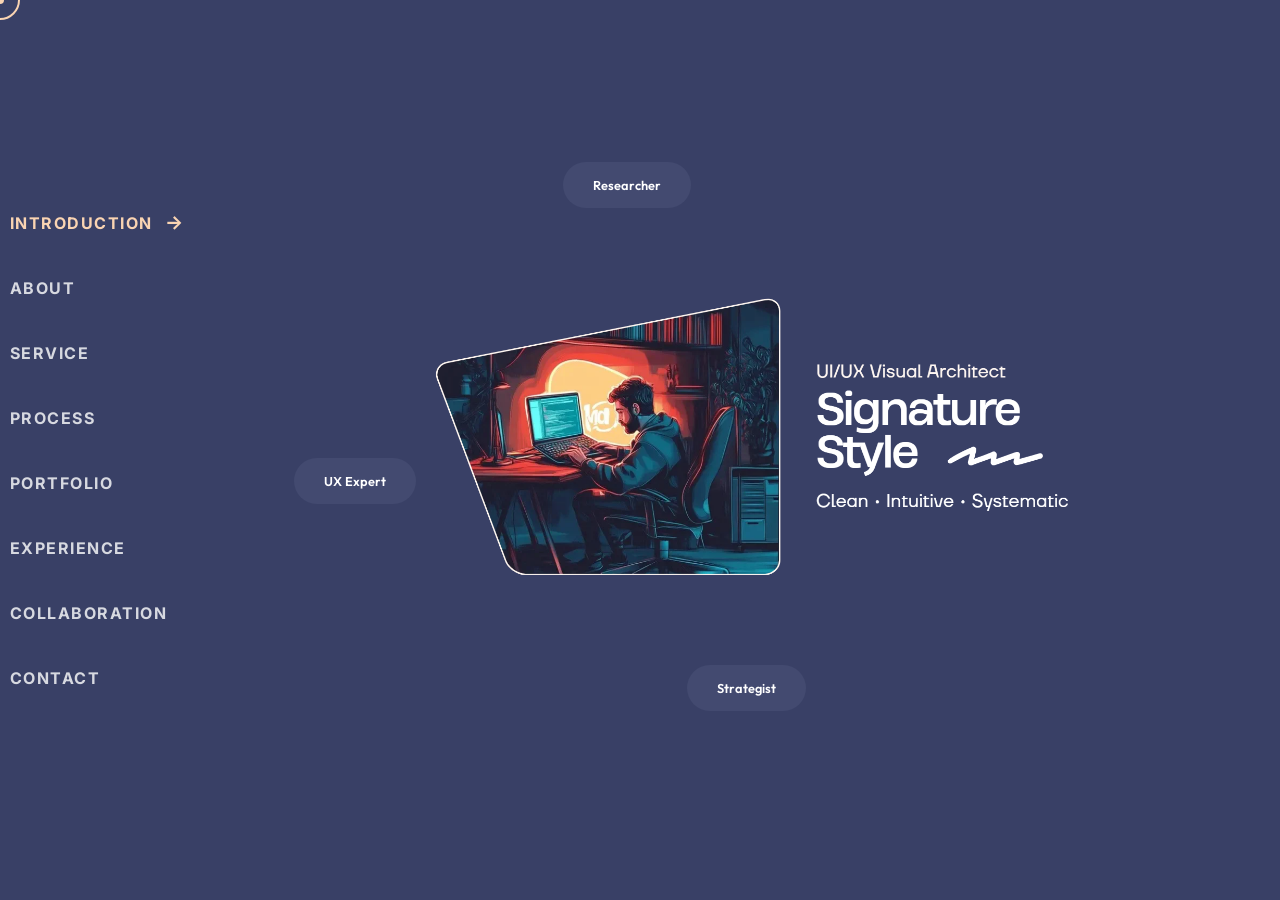
<file: index.html>
<!DOCTYPE html>
<html lang="en">

<head>
    <meta charset="UTF-8">
    <meta name="viewport" content="width=device-width, initial-scale=1.0">
    <title>Masud Jony</title>
    <link rel="icon" type="image/png" href="Needy/MasudJonyLogo.png">
    <link rel="stylesheet" href="style.css">
</head>

<body>

    <!-- Horizontal Navigation Menu -->
    <nav id="horizontal-nav">
        <ul>
            <li class="active"><a href="#hero" data-index="0">Introduction <span class="arrow"></span></a></li>
            <li><a href="#about" data-index="1">About <span class="arrow"></span></a></li>
            <li><a href="#services" data-index="2">Service <span class="arrow"></span></a></li>
            <li><a href="#process" data-index="3">Process <span class="arrow"></span></a></li>
            <li><a href="#portfolio" data-index="4">Portfolio <span class="arrow"></span></a></li>
            <li><a href="#experience" data-index="5">Experience <span class="arrow"></span></a></li>
            <li><a href="#collaboration" data-index="6">Collaboration <span class="arrow"></span></a></li>
            <li><a href="#contact" data-index="7">Contact <span class="arrow"></span></a></li>
        </ul>
    </nav>

    <!-- Container for all slides -->
    <div id="presentation">
        <!-- Section 1: Hero -->
        <section id="hero" class="slide active homepage">
            <div class="hero-bg-elements" id="hero-parallax">
                <div class="bg-blob blob-blue" data-speed="2"></div>
                <div class="bg-blob blob-green" data-speed="3"></div>
                <div class="hero-floating-text text-software" data-speed="5">Researcher</div>
                <div class="hero-floating-text text-design" data-speed="-4">Strategist</div>
                <div class="hero-floating-text text-research" data-speed="6">UX Expert</div>
            </div>
            <div class="hero-container">
                <img src="Needy/Only_Images/Home.png" alt="">
            </div>
        </section>

        <!-- Section 2: About -->
        <section id="about" class="slide">
            <div class="hero-container">
                <img src="Needy/Only_Images/2.png" alt="">
            </div>
        </section>

        <!-- Section 3: Services -->
        <section id="services" class="slide">
            <div class="hero-container">
                <img src="Needy/Only_Images/3.png" alt="">
            </div>
        </section>

        <!-- Section 4: Process -->
        <section id="process" class="slide">
            <div class="hero-container">
                <img src="Needy/Only_Images/process.png" alt="">
            </div>
        </section>

        <!-- Section 5: Portfolio -->
        <section id="portfolio" class="slide">
            <div class="hero-container Portfolio_container">
                <div class="project_img">
                    <img src="Needy/Only_Images/Project.png" alt="">
                </div>
                <div class="project_inner">
                    <div class="Left_project_inner project_content">
                        <h1>Projects</h1>
                        <img src="Needy/Only_Images/project_inner.png" alt="">
                        <p></p>
                    </div>
                    <div class="Middle_project_inner project_content">
                        <div class="EdooSphere">
                            <h2>“Far System”</h2>
                            <a target="_blank" rel="noopener noreferrer"
                                href="https://www.figma.com/design/k4mvN39b6g4Px2VGUUfae7/Far-System?node-id=127-10489&t=P00wyCD2Moqxiuzd-1">Figma
                                Link</a>
                            <p>FAR Systems™ is a B2B SaaS and multi-tenant platform that connects reflection, structured
                                knowledge, insights, and continuity in one ecosystem. Through guided Reflection Room™
                                experiences, intelligent analysis, dashboards, and reports, FAR transforms reflection
                                into actionable insights, supporting better decision-making and long-term progress.
                            </p>
                        </div>
                        <div class="EdooSphere">
                            <h2>“AidNetWork”</h2>
                            <a target="_blank" rel="noopener noreferrer"
                                href="https://www.figma.com/design/5OuevP5FEo8ng1HO4NIQQ6/High-Fidelity-AidNetWork?node-id=0-1&t=7jZRvrT6jxRqu9Zt-1">Figma
                                Link</a>
                            <p>AidNetwork is a B2B SaaS and multi-tenant healthcare workforce platform that simplifies
                                hiring by connecting employers with verified, job-ready workers. Using AI and
                                automation, it supports hiring, retention, compliance, and workforce management, helping
                                organizations build a faster and more reliable workforce.
                            </p>
                        </div>
                    </div>
                    <div class="Right_project_inner project_content">
                        <button>View All</button>
                    </div>
                </div>
            </div>
        </section>

        <!-- Section 6: Experience -->
        <section id="experience" class="slide">
            <div class="hero-container Experience_part">
                <!-- <div class="hero-content">
                    <div class="badge">Insights</div>
                    <div class="subtitle">Deep Dive</div>
                    <h1>Attention To<br>Detail</h1>
                    <p>We believe that the smallest details make the biggest difference in creating premium user
                        experiences.</p>
                </div> -->
                <div class="experience_img">
                    <img src="Needy/experience.png" alt="">
                </div>
                <div class="experience_inner">
                    <div class="Left_experience_inner experience_content">
                        <h1>Involvement in</h1>
                        <!-- <img src="Needy/Only_Images/project_inner.png" alt=""> -->
                        <p></p>
                    </div>
                    <div class="Middle_experience_inner experience_content">
                        <div class="ParonSoft">
                            <h2>“ParonSoft Solutions Ltd.”</h2>
                            <span>June 2020 - Present</span>
                            <label>Senior Product Designer</label>
                            <p>Paronsoft is a Europe-based tech company where I worked as a Senior Product Designer. I
                                led user-centered designs for web and mobile, handling research, wireframes, prototypes,
                                and high-fidelity interfaces. I collaborated with teams, mentored junior designers, and
                                ensured consistent, efficient design standards.
                            </p>
                        </div>
                        <div class="Spectrum">
                            <h2>“Spectrum IT Solutions ltd.”</h2>
                            <span>May, 2019 - Jun, 2020</span>
                            <label>Senior UI/UX Designer</label>
                            <p>Led end-to-end web and mobile product designs, creating intuitive, visually appealing,
                                and user-friendly interfaces. Improved user flows and optimized journeys for higher
                                engagement. Collaborated with product managers, developers, and stakeholders to align
                                designs with business goals. Mentored junior designers, conducted design reviews, and
                                streamlined workflows to maintain consistency and quality across projects.
                            </p>
                        </div>
                    </div>
                    <div class="viewmoreBTN project_content">
                        <button>View All</button>
                    </div>
                </div>
            </div>
        </section>

        <!-- Section 7: Collaboration -->
        <section id="collaboration" class="slide">
            <div class="hero-container">
                <img src="Needy/Only_Images/Collabration.png" alt="">
                <img class="arrowIcon" src="Needy/Only_Images/arrow.png" alt="">
            </div>
        </section>

        <!-- Section 8: Contact -->
        <section id="contact" class="slide">
            <div class="hero-container">
                <img src="Needy/Only_Images/contact.png" alt="">
                <a href="Resume of Masud Jony.pdf" target="_blank" class="DownloadCV"
                    style="text-decoration: none;">Download My Resume</a>
            </div>
        </section>

        <!-- Section 10: Contact -->
        <!-- <section id="contact" class="slide">
            <div class="hero-container">
                <div class="hero-content">
                    <div class="badge">Contact</div>
                    <div class="subtitle">Get In Touch</div>
                    <h1>Start A<br>Project</h1>
                    <p>Ready to bring your vision to life? Contact us today to discuss your next big idea.</p>
                </div>
            </div>
        </section> -->
    </div>

    <!-- Experience Modal -->
    <div id="experience-modal" class="modal">
        <div class="modal-content">
            <span class="close-modal">&times;</span>
            <div class="modal-header">
                <h1>Professional Experience</h1>
                <p>A detailed history of my design career and roles.</p>
            </div>
            <div class="projects-grid">
                <!-- Exp Card 1 -->
                <div class="project-card">
                    <div class="ParonSoft">
                        <h2>“ParonSoft Solutions Ltd.”</h2>
                        <label>Senior Product Designer</label>
                        <span class="details-link">June 2020 - Present</span>
                        <p>Paronsoft is a Europe-based tech company where I worked as a Senior Product Designer. I led
                            end-to-end user-centered designs for web and mobile, including research, wireframes,
                            prototypes, and high-fidelity interfaces. I improved user flows, optimized journeys,
                            collaborated with cross-functional teams, mentored junior designers, and ensured consistent,
                            scalable design standards.</p>
                    </div>
                </div>
                <!-- Exp Card 2 -->
                <div class="project-card">
                    <div class="Spectrum">
                        <h2>“Spectrum IT Solutions ltd.”</h2>
                        <label>Senior UI/UX Designer</label>
                        <span class="details-link">May, 2019 - Jun, 2020</span>
                        <p>Led end-to-end web and mobile product designs, creating intuitive, visually appealing, and
                            user-friendly interfaces. Improved user flows and optimized journeys for higher engagement.
                            Collaborated with product managers, developers, and stakeholders to align designs with
                            business goals. Mentored junior designers, conducted design reviews, and streamlined
                            workflows.</p>
                    </div>
                </div>
                <!-- Exp Card 3 -->
                <div class="project-card">
                    <div class="ZenMind">
                        <h2>“Creative Tech Studio”</h2>
                        <label>UI/UX Designer</label>
                        <span class="details-link">Jan, 2018 - Apr, 2019</span>
                        <p>Focused on rapid prototyping and user testing for various client projects. Designed
                            responsive web layouts and mobile apps with a strong emphasis on usability and visual
                            storytelling. Worked closely with front-end developers to ensure pixel-perfect
                            implementation of design mockups.</p>
                    </div>
                </div>
                <!-- Exp Card 4 -->
                <div class="project-card">
                    <div class="NovaShop">
                        <h2>“Digital Waves Agency”</h2>
                        <label>Junior Designer</label>
                        <span class="details-link">Feb, 2017 - Dec, 2017</span>
                        <p>Started my professional journey by assisting in brand identity design and user interface
                            concepts. Learned the fundamentals of user experience research and iterative design
                            processes. Contributed to social media graphics, web banners, and basic UI components for
                            local business websites.</p>
                    </div>
                </div>
            </div>
        </div>
    </div>

    <!-- Portfolio Modal -->
    <div id="portfolio-modal" class="modal">
        <div class="modal-content">
            <span class="close-modal">&times;</span>
            <div class="modal-header">
                <h1>All Projects</h1>
            </div>
            <div class="projects-grid">
                <!-- Project 1 “FarSystem” -->
                <div class="project-card">
                    <div class="project-card-inner">
                        <div class="card-content">
                            <h2>“Far System”</h2>
                            <!-- <a
                                href="https://www.figma.com/design/k4mvN39b6g4Px2VGUUfae7/Far-System?node-id=127-10489&t=P00wyCD2Moqxiuzd-1">Link</a> -->
                            <p>FAR Systems™ is a B2B SaaS and multi-tenant platform that connects reflection, structured
                                knowledge, insights, and continuity in one ecosystem. Through guided Reflection Room™
                                experiences, intelligent analysis, dashboards, and reports, FAR transforms reflection
                                into actionable insights, supporting better decision-making and long-term progress.
                            </p>
                            <div class="project-link"><a target="_blank" rel="noopener noreferrer"
                                    href="https://www.figma.com/design/k4mvN39b6g4Px2VGUUfae7/Far-System?node-id=127-10489&t=P00wyCD2Moqxiuzd-1">Figma
                                    Link</a>
                            </div>
                        </div>
                    </div>
                </div>
                <!-- Project 2 “AidNetWork” -->
                <div class="project-card">
                    <div class="project-card-inner">
                        <div class="card-content">

                            <h2>“AidNetWork”</h2>
                            <!-- <a
                                href="https://www.figma.com/design/5OuevP5FEo8ng1HO4NIQQ6/High-Fidelity-AidNetWork?node-id=0-1&t=7jZRvrT6jxRqu9Zt-1">Link</a> -->
                            <p>AidNetwork is a B2B SaaS and multi-tenant healthcare workforce platform that simplifies
                                healthcare hiring by bringing everything into one place. It helps employers find
                                verified, job-ready workers while enabling candidates to clearly understand job
                                requirements. Using AI and automation, AidNetwork supports workforce prediction, hiring,
                                retention, compliance, and reliability, helping organizations build a faster and more
                                stable workforce.
                            </p>
                            <div class="project-link"><a target="_blank" rel="noopener noreferrer"
                                    href="https://www.figma.com/design/5OuevP5FEo8ng1HO4NIQQ6/High-Fidelity-AidNetWork?node-id=0-1&t=7jZRvrT6jxRqu9Zt-1">Figma
                                    Link</a>
                            </div>
                        </div>
                    </div>
                </div>

                <!-- Project 4 “Risk Manager” -->
                <div class="project-card">
                    <div class="project-card-inner">
                        <div class="card-content">

                            <h2>“Risk Manager”</h2>
                            <!-- <a
                                href="https://www.figma.com/design/9FaY0wOJbGEPTlk5jHFvLP/Risk-Manager-App?node-id=0-1&p=f">Link</a> -->
                            <p>Risk Manager is a centralized risk monitoring system tailored for operational teams. I
                                redefined the user experience by simplifying multi-step assessments, enhancing data
                                visualization, and ensuring consistency across modules. Close collaboration with
                                engineering ensured scalable and performance-driven design execution.
                            </p>
                            <div class="project-link"><a target="_blank" rel="noopener noreferrer"
                                    href="https://www.figma.com/design/9FaY0wOJbGEPTlk5jHFvLP/Risk-Manager-App?node-id=0-1&p=f">Figma
                                    Link</a>
                            </div>
                        </div>
                    </div>
                </div>
                <div class="project-card">
                    <div class="project-card-inner">
                        <div class="card-content">

                            <h2>“Theta Analysers”</h2>
                            <!-- <a
                                href="https://www.figma.com/design/8MW4Subn0hcLtJWnIIItko/THETA-ANALYSERS?node-id=1-2&t=z4X9mN58TrOYgEEm-1">Link</a> -->
                            <p>Theta Analyzer is a modern POS and retail management platform designed to simplify
                                day-to-day sales and business operations. I created a clean, scalable interface that
                                helps businesses manage transactions, products, inventory, customers, and sales data
                                with better visibility. The UX focused on fast workflows, intuitive navigation, clear
                                data presentation, and efficient store management, making everyday POS operations faster
                                and easier for staff.
                            </p>
                            <div class="project-link"><a target="_blank" rel="noopener noreferrer"
                                    href="https://www.figma.com/design/8MW4Subn0hcLtJWnIIItko/THETA-ANALYSERS?node-id=1-2&t=z4X9mN58TrOYgEEm-1">Figma
                                    Link</a>
                            </div>
                        </div>
                    </div>
                </div>
                <!-- EasyTrax -->
                <div class="project-card">
                    <div class="project-card-inner">
                        <div class="card-content">

                            <h2>“EasyTrax”</h2>
                            <!-- <a
                                href="https://www.figma.com/design/PCBt5p7QZaxkNxHPecK2gH/RAMs-Company-User?node-id=0-1&p=f">Link</a> -->
                            <p>EasyTrax is a smart vehicle tracking mobile app designed to simplify real-time vehicle
                                monitoring and fleet management.

                                I designed intuitive mobile interfaces for tracking vehicles, viewing live locations,
                                monitoring vehicle status, and accessing important trip and movement information. The
                                app focused on clear map-based visualization, easy navigation, quick access to vehicle
                                details, and efficient monitoring workflows. My UX focus was on creating a simple,
                                responsive, and user-friendly experience that helps users monitor their vehicles and
                                make faster decisions while on the go.
                            </p>
                            <div class="project-link"><a target="_blank" rel="noopener noreferrer"
                                    href="https://www.figma.com/design/PFxr1n7YlSMomvkbaLQaGn/EasyTrax?node-id=0-1&t=EUGyeQueE2upQtYe-1">Figma
                                    Link</a>
                            </div>
                        </div>
                    </div>
                </div>
                <!-- Project 3 “Rams” -->
                <div class="project-card">
                    <div class="project-card-inner">
                        <div class="card-content">

                            <h2>“Rams”</h2>
                            <!-- <a
                                href="https://www.figma.com/design/PCBt5p7QZaxkNxHPecK2gH/RAMs-Company-User?node-id=0-1&p=f">Link</a> -->
                            <p>A web-based enterprise risk management platform built to simplify complex risk processes.
                                I designed data-heavy dashboards, structured risk evaluation workflows, and improved
                                reporting clarity. My focus was on usability, information hierarchy, and making critical
                                decision-making faster and more efficient.
                            </p>
                            <div class="project-link"><a target="_blank" rel="noopener noreferrer"
                                    href="https://www.figma.com/design/PCBt5p7QZaxkNxHPecK2gH/RAMs-Company-User?node-id=0-1&p=f">Figma
                                    Link</a>
                            </div>
                        </div>
                    </div>
                </div>
                <!-- Project 5 “SUPREME PROSPECTS” -->
                <div class="project-card">
                    <div class="project-card-inner">
                        <div class="card-content">
                            <h2>“SUPREME PROSPECTS”</h2>
                            <!-- <a
                                href="https://www.figma.com/design/wVAk4ea4LBLnnpsgJ8CiIs/SUPREME-PROSPECTS-Almas?node-id=21-2&t=diJD05TgkIyhSzfg-1">Link</a> -->
                            <p>Supreme Prospects is a dynamic, subscription-based B2B sports management and recruitment
                                platform designed to bridge the gap between athletic talent and professional coaching.
                                Built with a sleek, high-energy aesthetic, the platform creates a dual-sided ecosystem
                                that serves both aspiring athletes (students) looking to elevate their game and
                                professional coaches seeking to stream their scouting, training, and recruitment
                                pipelines.
                            </p>
                            <div class="project-link"><a target="_blank" rel="noopener noreferrer"
                                    href="https://www.figma.com/design/wVAk4ea4LBLnnpsgJ8CiIs/SUPREME-PROSPECTS-Almas?node-id=21-2&t=diJD05TgkIyhSzfg-1">Figma
                                    Link</a>
                            </div>
                        </div>
                    </div>
                </div>

                <!-- Project 6 “XTRA-VISION” -->
                <div class="project-card">
                    <div class="project-card-inner">
                        <div class="card-content">
                            <h2>“XTRA-VISION”</h2>
                            <!-- <a
                                href="https://www.figma.com/design/hHiclTcdYZ3zjucPpE7rdi/XTRA-VISION-Almas?node-id=0-1&t=H8L3sgJyxS0W5IxE-1">Link</a> -->
                            <p>XTRA-VISION is a mobile-first digital savings and investment platform designed for young,
                                upwardly
                                mobile users in the GCC and MENA region. The platform transforms the traditionally
                                complex process of saving and investing into a simple, engaging, and highly visual user
                                experience. By blending playful, game-like UI elements with robust financial tools,
                                XTRA-VISION empowers users to set goals, build daily savings habits, and invest small
                                amounts
                                into diversified portfolios, all within a secure, regulated environment.
                            </p>
                            <div class="project-link"><a target="_blank" rel="noopener noreferrer"
                                    href="https://www.figma.com/design/hHiclTcdYZ3zjucPpE7rdi/XTRA-VISION-Almas?node-id=0-1&t=H8L3sgJyxS0W5IxE-1">Figma
                                    Link</a>
                            </div>
                        </div>
                    </div>
                </div>
                <!-- Project 7 “RAIZ” -->
                <div class="project-card">
                    <div class="project-card-inner">
                        <div class="card-content">
                            <h2>“RAIZ”</h2>
                            <!-- <a
                                href="https://www.figma.com/design/8pOH03JB04hr4VfctgyfdS/RAIZ-Almas?node-id=0-1&t=QduIyPNxUC080vP4-1">Link</a> -->
                            <p>Raiz is a mobile-first digital savings and investment platform designed for young,
                                upwardly
                                mobile users in the GCC and MENA region. The platform transforms the traditionally
                                complex process of saving and investing into a simple, engaging, and highly visual user
                                experience. By blending playful, game-like UI elements with robust financial tools,
                                Raiz empowers users to set goals, build daily savings habits, and invest small amounts
                                into diversified portfolios, all within a secure, regulated environment.
                            </p>
                            <div class="project-link"><a target="_blank" rel="noopener noreferrer"
                                    href="https://www.figma.com/design/8pOH03JB04hr4VfctgyfdS/RAIZ-Almas?node-id=0-1&t=QduIyPNxUC080vP4-1">Figma
                                    Link</a>
                            </div>
                        </div>
                    </div>
                </div>
                <!-- Project 8 “BOUWIS” -->
                <div class="project-card">
                    <div class="project-card-inner">
                        <div class="card-content">
                            <h2>“BOUWIS”</h2>
                            <!-- <a
                                href="https://www.figma.com/design/IUpIjFcfvYovL7o6obJQWq/BOUWIS-Almas?node-id=0-1&t=hDcz0atjrBNcnLdJ-1">Link</a> -->
                            <p>Raiz is a mobile-first digital savings and investment platform designed for young,
                                upwardly
                                mobile users in the GCC and MENA region. The platform transforms the traditionally
                                complex process of saving and investing into a simple, engaging, and highly visual user
                                experience. By blending playful, game-like UI elements with robust financial tools,
                                Raiz empowers users to set goals, build daily savings habits, and invest small amounts
                                into diversified portfolios, all within a secure, regulated environment.
                            </p>
                            <div class="project-link"><a target="_blank" rel="noopener noreferrer"
                                    href="https://www.figma.com/design/IUpIjFcfvYovL7o6obJQWq/BOUWIS-Almas?node-id=0-1&t=hDcz0atjrBNcnLdJ-1">Figma
                                    Link</a>
                            </div>
                        </div>
                    </div>
                </div>
                <!-- Project 9 “Huely” -->
                <div class="project-card">
                    <div class="project-card-inner">
                        <div class="card-content">
                            <h2>“Huely”</h2>
                            <!-- <a
                                href="https://www.figma.com/design/NMuSPvk7Xe57bM8CpgAvBZ/Huely-Almas?node-id=0-1&t=WRXs3evQNbe3PIKc-1">Link</a> -->
                            <p>Huely is a mobile-first digital savings and investment platform designed for young,
                                upwardly
                                mobile users in the GCC and MENA region. The platform transforms the traditionally
                                complex process of saving and investing into a simple, engaging, and highly visual user
                                experience. By blending playful, game-like UI elements with robust financial tools,
                                Huely empowers users to set goals, build daily savings habits, and invest small amounts
                                into diversified portfolios, all within a secure, regulated environment.
                            </p>
                            <div class="project-link"><a target="_blank" rel="noopener noreferrer"
                                    href="https://www.figma.com/design/NMuSPvk7Xe57bM8CpgAvBZ/Huely-Almas?node-id=0-1&t=WRXs3evQNbe3PIKc-1">Figma
                                    Link</a>
                            </div>
                        </div>
                    </div>
                </div>
                <!-- Project 10 “AetherCall” -->
                <div class="project-card">
                    <div class="project-card-inner">
                        <div class="card-content">
                            <h2>“AetherCall”</h2>
                            <!-- <a
                                href="https://www.figma.com/design/WpcX8z7JNN9PikLdq0HS9q/AetherCall-Almas?node-id=0-1&t=OUM4fp0Lx6DEoAAL-1">Link</a> -->
                            <p>AetherCall is a mobile-first digital savings and investment platform designed for young,
                                upwardly
                                mobile users in the GCC and MENA region. The platform transforms the traditionally
                                complex process of saving and investing into a simple, engaging, and highly visual user
                                experience. By blending playful, game-like UI elements with robust financial tools,
                                AetherCall empowers users to set goals, build daily savings habits, and invest small
                                amounts
                                into diversified portfolios, all within a secure, regulated environment.
                            </p>
                            <div class="project-link"><a target="_blank" rel="noopener noreferrer"
                                    href="https://www.figma.com/design/WpcX8z7JNN9PikLdq0HS9q/AetherCall-Almas?node-id=0-1&t=OUM4fp0Lx6DEoAAL-1">Figma
                                    Link</a>
                            </div>
                        </div>
                    </div>
                </div>
                <!-- Project 11 “Ikwilme Wer” -->
                <div class="project-card">
                    <div class="project-card-inner">
                        <div class="card-content">
                            <h2>“Ikwilme Wer”</h2>
                            <!-- <a
                                href="https://www.figma.com/design/Huj46X1FhCbLHbJDaOKzkx/Ikwilmedewerkers-Almas?node-id=0-1&t=Ib7vEYDY87AIbMpf-1">Link</a> -->
                            <p>Ikwilme Wer is a mobile-first digital savings and investment platform designed for young,
                                upwardly
                                mobile users in the GCC and MENA region. The platform transforms the traditionally
                                complex process of saving and investing into a simple, engaging, and highly visual user
                                experience. By blending playful, game-like UI elements with robust financial tools,
                                Ikwilme Wer empowers users to set goals, build daily savings habits, and invest small
                                amounts
                                into diversified portfolios, all within a secure, regulated environment.
                            </p>
                            <div class="project-link"><a target="_blank" rel="noopener noreferrer"
                                    href="https://www.figma.com/design/Huj46X1FhCbLHbJDaOKzkx/Ikwilmedewerkers-Almas?node-id=0-1&t=Ib7vEYDY87AIbMpf-1">Figma
                                    Link</a>
                            </div>
                        </div>

                    </div>
                </div>

                <!-- Project 12 “AiTradX” -->
                <div class="project-card">
                    <div class="project-card-inner">
                        <div class="card-content">
                            <h2>“AiTradX”</h2>
                            <!-- <a
                                href="https://www.figma.com/design/TELjcvNv74RykpVNeFjLlf/AiTradX?node-id=2-5&t=Oj5XLnYLckw8b1dB-1">Link</a> -->
                            <p>AiTradX is a modern trading platform designed for both novice and experienced traders. I
                                led the UI/UX redesign to simplify complex trading interfaces, improve data
                                visualization, and create a more intuitive user journey. The goal was to make trading
                                accessible yet powerful, with a focus on clarity, speed, and user confidence.
                                cross-functional teams to ensure seamless implementation and consistent product
                                experiences.
                            </p>
                            <div class="project-link"><a target="_blank" rel="noopener noreferrer"
                                    href="https://www.figma.com/design/TELjcvNv74RykpVNeFjLlf/AiTradX?node-id=2-5&t=Oj5XLnYLckw8b1dB-1">Figma
                                    Link</a>
                            </div>
                        </div>
                    </div>
                </div>
                <!-- Project 13 “EdooSphere” -->
                <div class="project-card">
                    <div class="project-card-inner">
                        <div class="card-content">

                            <h2>“EdooSphere”</h2>
                            <!-- <a
                                href="https://www.figma.com/design/yBJjKWfQ96QLO775fwtEAk/EdooSphere-App?node-id=1669-162202&t=1JOb6LdRDJtqGi80-1">Link</a> -->
                            <p>EduSphere is an e-learning platform for web and mobile. As a UI/UX Designer, I designed
                                intuitive interfaces and prototypes, improved user flows, and collaborated with
                                developers to deliver responsive, user-friendly experiences that increased engagement.
                            </p>
                            <div class="project-link"><a target="_blank" rel="noopener noreferrer"
                                    href="https://www.figma.com/design/yBJjKWfQ96QLO775fwtEAk/EdooSphere-App?node-id=1669-162202&t=1JOb6LdRDJtqGi80-1">Figma
                                    Link</a>
                            </div>
                        </div>
                    </div>
                </div>
                <!-- Project 14 “PDF Manager” -->
                <div class="project-card">
                    <div class="project-card-inner">
                        <div class="card-content">
                            <h2>“PDF Manager”</h2>
                            <!-- <a
                                href="https://www.figma.com/design/73KdUsv2Cbf8B7tLdYeefj/PDF-Manager-App?node-id=3-535&t=KnQlsR4RBeEZoz0u-1">Link</a> -->
                            <p>PDF Manager is a web-based admin-style platform that provides a structured interface for
                                managing projects, analytics, and application workflows. It focuses on delivering a
                                centralized dashboard with tools for handling data, team activities, and system
                                operations in one place, helping users streamline tasks and improve overall efficiency.
                            </p>
                            <div class="project-link"><a target="_blank" rel="noopener noreferrer"
                                    href="https://www.figma.com/design/73KdUsv2Cbf8B7tLdYeefj/PDF-Manager-App?node-id=3-535&t=KnQlsR4RBeEZoz0u-1">Figma
                                    Link</a>
                            </div>
                        </div>
                    </div>
                </div>
                <!-- Project 15 “Paronsoft” -->
                <div class="project-card">
                    <div class="project-card-inner">
                        <div class="card-content">
                            <h2>“Paronsoft”</h2>
                            <!-- <a href="https://paronsoft.com/">Link</a> -->
                            <p>Paronsoft delivers custom web and mobile solutions for international clients. As a Senior
                                UI/UX Designer, I translated business requirements into structured user flows,
                                interactive prototypes, and scalable design systems. I worked closely with
                                cross-functional teams to ensure seamless implementation and consistent product
                                experiences.
                            </p>
                            <div class="project-link"><a target="_blank" rel="noopener noreferrer"
                                    href="https://paronsoft.com/">Website Link</a>
                            </div>
                        </div>
                    </div>
                </div>
                <!-- Project 16 “CodeCraft” -->
                <div class="project-card">
                    <div class="project-card-inner">
                        <div class="card-content">
                            <h2>“CodeCraft”</h2>
                            <p>CodeCraft is a collaborative IDE enabling real-time peer programming and integrated
                                version control. I designed a clean, developer-focused interface that balances
                                functionality with clarity. Special attention was given to live collaboration
                                indicators, code readability, and minimizing cognitive load during teamwork.
                            </p>
                            <div class="project-link"><a target="_blank" rel="noopener noreferrer"
                                    href="https://codcraft.app/">Website Link</a>
                            </div>
                        </div>
                    </div>
                </div>
                <!-- Project 17 “AlexandraDB” -->
                <div class="project-card">
                    <div class="project-card-inner">
                        <div class="card-content">
                            <h2>“AlexandraDB”</h2>
                            <!-- <a href="https://www.alexandradb.com/">Link</a> -->
                            <p>Alexandra DB is a French singer, songwriter, and producer blending pop and electronic
                                music. For her digital platform, I designed intuitive interfaces and prototypes,
                                improved user flows, and collaborated with developers to deliver a responsive and
                                engaging user experience.
                            </p>
                            <div class="project-link"><a target="_blank" rel="noopener noreferrer"
                                    href="https://www.alexandradb.com/">Website Link</a>
                            </div>
                        </div>
                    </div>
                </div>
                <!-- Project 18 “Bruce Wallas” -->
                <div class="project-card">
                    <div class="project-card-inner">
                        <div class="card-content">
                            <h2>“Bruce Wallas”</h2>
                            <!-- <a href="https://brucewallas.com/">Link</a> -->
                            <p>Bruce Wallas is a construction project management platform. I crafted workflow-based
                                interfaces to manage timelines, resources, and reporting efficiently. Emphasis was
                                placed on visual clarity, real-time tracking, and improving communication between
                                project stakeholders.
                            </p>
                            <div class="project-link"><a target="_blank" rel="noopener noreferrer"
                                    href="https://brucewallas.com/">Website Link</a>
                            </div>
                        </div>
                    </div>
                </div>
                <!-- Project 19 “Zeplin” -->
                <div class="project-card">
                    <div class="project-card-inner">
                        <div class="card-content">
                            <h2>“Zeplin”</h2>
                            <!-- <a href="https://app.zeplin.io/projects">Link</a> -->
                            <p>A design-to-development collaboration platform built to bridge communication gaps. I
                                focused on structured handoff experiences, organized component libraries, and
                                interaction documentation to ensure smoother transitions from design to development.
                            </p>
                            <div class="project-link"><a target="_blank" rel="noopener noreferrer"
                                    href="https://app.zeplin.io/projects">Website Link</a>
                            </div>
                        </div>
                    </div>
                </div>
                <!-- Project 20 “Footway” -->
                <div class="project-card">
                    <div class="project-card-inner">
                        <div class="card-content">
                            <h2>“Footway”</h2>
                            <!-- <a href="https://masudjony.github.io/footway.github.io/">Link</a> -->
                            <p>Footway is a retail management platform for spotify. I optimized inventory tracking,
                                sales dashboards, and store management workflows. The design approach prioritized
                                operational efficiency, easy navigation, and scalable UI components for multi-store
                                environments.
                            </p>
                            <div class="project-link"><a target="_blank" rel="noopener noreferrer"
                                    href="https://masudjony.github.io/footway.github.io/">Website
                                    Link</a>
                            </div>
                        </div>
                    </div>
                </div>

                <!-- Project 21 “Behance” -->
                <div class="project-card">
                    <div class="project-card-inner">
                        <div class="card-content">
                            <h2>“Behance”</h2>
                            <!-- <a href="https://www.behance.net/masudjony">Link</a> -->
                            <p>Behance is a global creative portfolio platform owned by Adobe where designers showcase
                                their professional work. I use it to publish selected UI/UX case studies, including
                                research insights, wireframes, prototypes, and final visual designs.
                            </p>
                            <div class="project-link"><a target="_blank" rel="noopener noreferrer"
                                    href="https://www.behance.net/masudjony">Website Link</a>
                            </div>
                        </div>
                    </div>
                </div>

            </div>
        </div>
    </div>

    <div class="cursor-dot"></div>
    <div class="cursor-follower"></div>

    <script src="script.js"></script>
</body>

</html>
</file>
<file: style.css>
@import url('https://fonts.googleapis.com/css2?family=Inter:wght@400;700&family=Outfit:wght@300;600;900&display=swap');



:root {
    --bg-color: #232B45;
    --accent-color: #FAD4B2;
    --text-color: #FFFFFF;
    --subtext-color: rgba(255, 255, 255, 0.8);
    --card-bg: rgba(255, 255, 255, 0.1);
    --transition-speed: 0.8s;
}

* {
    margin: 0;
    padding: 0;
    box-sizing: border-box;
}

body {
    background-color: var(--bg-color);
    color: var(--text-color);
    font-family: 'Inter', sans-serif;
    overflow: hidden;
    /* Prevent native scrolling */
    height: 100vh;
    width: 100vw;
    cursor: none;
}

/* Custom Cursor Styles */
.cursor-dot {
    width: 8px;
    height: 8px;
    background-color: var(--accent-color);
    position: fixed;
    top: 0;
    left: 0;
    border-radius: 50%;
    z-index: 9999;
    pointer-events: none;
    transform: translate(-50%, -50%);
}

.cursor-follower {
    width: 40px;
    height: 40px;
    border: 2px solid var(--accent-color);
    position: fixed;
    top: 0;
    left: 0;
    border-radius: 50%;
    z-index: 9998;
    pointer-events: none;
    transform: translate(-50%, -50%);
    transition: width 0.3s ease, height 0.3s ease, border-color 0.3s ease, background-color 0.3s ease;
}

/* Interactive Elements Hover Effect */
/* a,
button,
.close-modal,
.arrowIcon {
    cursor: none !important;
} */

.cursor-follower.hover {
    width: 60px;
    height: 60px;
    background-color: rgba(250, 212, 178, 0.1);
    border-color: rgba(250, 212, 178, 0.5);
}

/* Horizontal Navigation Menu */
#horizontal-nav {
    position: fixed;
    left: 8%;
    top: 50%;
    transform: translate(-50%, -50%);
    z-index: 100;
    border-radius: 50px;
}

#horizontal-nav ul {
    list-style: none;
    display: flow-root;
    flex-direction: row;
    gap: 2rem;
    align-items: center;
}

#horizontal-nav ul li {
    font-size: 1.5rem;
    font-weight: 600;
    color: var(--accent-color);
    display: block;
    align-items: center;
    gap: 10px;
    margin: 45px 0;
}

#horizontal-nav ul li a {
    text-decoration: none;
    color: var(--subtext-color);
    font-size: 1rem;
    font-weight: 700;
    text-transform: uppercase;
    letter-spacing: 1.5px;
    transition: all 0.3s ease;
    display: flex;
    align-items: center;
    gap: 8px;
}

#horizontal-nav .arrow {
    display: inline-block;
    font-size: 1.2rem;
    line-height: 1;
    opacity: 0;
    visibility: hidden;
    transform: translateX(-6px);
    transition: opacity 0.3s ease, transform 0.3s ease, visibility 0.3s ease;
    color: var(--accent-color);
}

#horizontal-nav .arrow::after {
    content: "→";
}

#horizontal-nav ul li a:hover,
#horizontal-nav ul li.active a {
    color: var(--accent-color);
}

#horizontal-nav ul li.active a .arrow {
    opacity: 1;
    visibility: visible;
    transform: translateX(4px);
}

#presentation {
    position: relative;
    width: 100%;
    height: 100%;
}

.slide {
    position: fixed;
    top: 0;
    left: 0;
    width: 100%;
    height: 100%;
    display: flex;
    justify-content: center;
    align-items: center;
    padding: 2rem;
    background-color: var(--bg-color);
    transform: translateX(100%);
    /* Hidden to the right by default */
    transition: transform var(--transition-speed) cubic-bezier(0.65, 0, 0.35, 1);
    z-index: 1;
}

.slide.active {
    transform: translateX(0);
    /* Visible */
    z-index: 2;
}

/* Sections background */
/* Sections background */
#hero {
    background: #394066;
    overflow: hidden;
    /* Added to contain the zoomed image */
}

/* --- Hero Parallax Elements --- */
.hero-bg-elements {
    position: absolute;
    top: 0;
    left: 0;
    width: 100%;
    height: 100%;
    pointer-events: none;
    z-index: 1111111111;
}

.bg-blob {
    position: absolute;
    border-radius: 50%;
    filter: blur(120px);
    opacity: 0.6;
    animation: blobFloat 12s infinite alternate ease-in-out;
}

.blob-blue {
    /* background: #00C6FF; */
    width: 600px;
    height: 600px;
    top: -150px;
    left: -100px;
}

.blob-green {
    /* background: #00FF88; */
    width: 500px;
    height: 500px;
    bottom: -100px;
    right: -100px;
    animation-delay: -6s;
}

.hero-floating-text {
    position: absolute;
    font-family: 'Outfit', sans-serif;
    font-weight: 600;
    font-size: 1vw;
    color: rgb(255 255 255);
    white-space: nowrap;
    user-select: none;
    transition: transform 1s ease-out;
    right: 0;
    background: #434a70;
    width: fit-content;
    padding: 15px 30px;
    border-radius: 100px;
    text-align: center;
}

.text-software {
    top: 18%;
    left: 44%;
    opacity: 1;
}

.text-design {
    bottom: 21%;
    opacity: 1;
    right: 37%;
}

.text-research {
    bottom: 44%;
    opacity: 1;
    left: 23%;
}

@keyframes blobFloat {
    0% {
        transform: translateY(0) scale(1);
    }

    100% {
        transform: translateY(60px) scale(1.1);
    }
}

.homepage .hero-container {
    position: relative;
    z-index: 10;
}

/* --- End of Hero Parallax --- */

#about {
    background-color: #2D3436;
}

#services {
    background-color: #394066;
}

#process {
    background-color: #394066;
}

#portfolio {
    background-color: #2D3436;
}

#experience {
    background-color: #394066;
}

#collaboration {
    background-color: #394066;
}

#contact {
    background-color: #2D3436;
}

.hero-container {
    /* max-width: 1200px; */
    width: 100%;
    display: grid;
    grid-template-columns: 1fr 1fr;
    gap: 4rem;
    align-items: center;
}

.hero-container.Experience_part {
    width: 70%;
}

#about .hero-container img {
    float: right;
}

#about .hero-container .dfshgh {
    margin-bottom: -60px;
    width: 100px;
    margin: 75px 80px 0 0;
}

.hero-content {
    grid-column: 2;
    flex-direction: column;
    gap: 1.5rem;
    opacity: 0;
    transform: translateY(20px);
    transition: all 0.6s ease-out;
    transition-delay: 0.4s;
}

.homepage .hero-content img {

    position: absolute;
    bottom: 66px;
    right: 40%;
}

.hero-content img {
    width: 120px;
    float: right;
}

.slide.active .hero-content {
    opacity: 1;
    transform: translateY(0);
}

.badge {
    background: var(--card-bg);
    padding: 0.5rem 1.5rem;
    border-radius: 30px;
    width: fit-content;
    font-weight: 600;
    font-size: 0.9rem;
    letter-spacing: 1px;
    margin-bottom: 20px;
}

.subtitle {
    font-family: 'Outfit', sans-serif;
    font-size: 1.2rem;
    color: var(--subtext-color);
    text-transform: uppercase;
    letter-spacing: 2px;
}

h1 {
    font-family: 'Outfit', sans-serif;
    font-size: 4rem;
    line-height: 1.1;
    font-weight: 900;
    padding: 20px 0;
}

p {
    font-size: 1rem;
    line-height: 1.6;
    color: var(--subtext-color);
    max-width: 500px;
}

ul {
    list-style: none;
    display: flex;
    flex-direction: column;
    gap: 1rem;
}

.Portfolio_container {
    display: flow-root;
    padding: 0 100px 0 300px;
}

.project_inner {
    display: flow-root;
    position: relative;
    margin-top: -100px;
    height: 270px;
}

.project_img {

    display: flow-root;
    position: relative;
    margin-top: 180px;
}

.project_img img {
    position: relative !important;
    width: 100% !important;
}

.Portfolio_container img {
    display: flow-root;
    position: relative !important;
    margin-left: 0 !important;
}

.project_inner img {
    position: absolute !important;
    top: 115% !important;
    width: 100px !important;
    left: 53px !important;
}



.slide img {
    position: absolute;
    left: 16px;
    width: 100%;
    left: 50%;
    top: 50%;
    transform: translate(-50%, -50%);
    margin-left: 94px;
    transition: transform 0.5s ease;
    /* Smooth transition for other transforms */
}

/* Specific zoom effect for the homepage (hero) background image */
.homepage .hero-container img {
    animation: zoomEffect 5s infinite alternate ease-in-out;
    transform-origin: center center;
}

@keyframes zoomEffect {
    0% {
        transform: translate(-50%, -50%) scale(1);
    }

    100% {
        transform: translate(-50%, -50%) scale(1.1);
    }
}

img.arrowIcon {
    width: 50px;
    margin-left: 225px;
    margin-top: 190px;
    transition: all 0.3s ease-out;
    cursor: pointer;

}

img.arrowIcon:hover {
    margin-left: 230px;
}

.project_content {
    position: relative;
    width: 30%;
    float: left;
}

.project_content .EdooSphere {
    float: left;
    width: 50%;
}

.project_content .rams {
    float: left;
    width: 50%;
}

.Left_project_inner.project_content {
    width: auto;
    padding-right: 40px;

}

.Left_project_inner.project_content h1 {
    line-height: 12px;
    padding-bottom: 60px;
}

.Middle_project_inner.project_content {
    position: relative;
    width: 74%;
    float: left;
    padding-right: 40px;
}

.project_content .EdooSphere {
    float: left;
    width: 44%;
    margin-right: 45px;
}

.project_content .rams {
    float: left;
    width: 44%;
}

.Right_project_inner.project_content {
    width: auto;
    float: right;
    position: relative;
    display: flow-root;
    height: 100%;
}

.Right_project_inner.project_content button {
    text-decoration: underline;
    background: none;
    border: none;
    color: white;
    font-size: 1.3rem;
    font-weight: 700;
    position: absolute;
    width: 83px;
    bottom: 2px;
    left: -70px;
    /* transform: translate(-107%, 53%); */
    transition: all 0.3s ease-out;
    cursor: pointer;
}

.Right_project_inner.project_content button:hover {
    margin-left: 5px;
}

.Middle_project_inner.project_content a {
    text-decoration: underline;
    cursor: pointer;
    float: right;
    margin-top: -26px;
    /* margin-bottom: 31px; */
    transition: all 0.3s ease-out;
    color: white;
    font-weight: 600;

}

.Middle_project_inner.project_content a:hover {
    margin-right: -5px;
}

/* .card-content a {
    text-decoration: underline;
    cursor: pointer;
    float: right;
    margin-top: -40px;
    transition: all 0.3s ease-out;
    color: white;
} */
.card-content a {
    text-decoration: none;
    cursor: pointer;
    font-weight: 600;
    /* text-transform: uppercase; */
    /* float: right; */
    /* margin-top: -40px; */
    /* margin-bottom: 31px; */
    transition: all 0.3s ease-out;
    color: #000000;
    padding: 15px;
    background: white;
    width: 100%;
    display: flow-root;
    text-align: center;
    border-radius: 7px;
    margin-top: 1rem;
}

.card-content a:hover {
    margin-right: -5px;
    background: #fad4b2;
}

.Middle_project_inner.project_content p {
    margin-top: 20px;
}

.experience_img {
    position: relative;
}

.experience_img img {
    position: relative !important;
    width: 55% !important;
    top: 0;
    transform: translate(0px, 0px);
    left: 29%;
}

.experience_inner h1 {
    line-height: 0px;
    height: 60px;
}

.ParonSoft,
.Spectrum {
    position: relative;
    margin-bottom: 30px;
    margin-top: 30px;
}

.experience_content span {
    position: absolute;
    top: 8px;
    right: 0;
}

.experience_content p {
    margin-top: 20px !important;
    max-width: 100%;
}

.viewmoreBTN button {
    text-decoration: underline;
    background: none;
    border: none;
    color: white;
    font-size: 1.3rem;
    font-weight: 700;
    transition: all 0.3s ease-out;
    cursor: pointer;
    margin-top: 20px;
}

.viewmoreBTN button:hover {
    margin-left: 5px;
}

.experience_inner label {
    padding-top: 7px !important;
    display: block;
    font-size: 1.2rem;
}

/* Experience Modal Specific Styles */
#experience-modal .modal-content {
    background: rgba(35, 43, 69, 0.9);
}

#experience-modal .project-card {
    background: rgba(255, 255, 255, 0.05);
    border-radius: 20px;
    padding: 2.5rem;
    border: 1px solid rgba(255, 255, 255, 0.1);
    transition: transform 0.3s ease, border-color 0.3s ease;
}

#experience-modal .project-card:hover {
    border-color: white;
    transform: translateY(-5px);
}

#experience-modal .project-card h2 {
    font-size: 1.5rem;
    margin-bottom: 0.5rem;
}

#experience-modal .project-card label {
    padding-top: 7px !important;
    display: block;
    font-size: 1.1rem;
    color: white;
    opacity: 0.9;
}

#experience-modal .project-card .details-link {
    position: relative;
    top: 0;
    margin-top: 5px;
    display: inline-block;
    color: rgba(255, 255, 255, 0.7);
    text-decoration: none;
    font-size: 0.85rem;
    float: none;
    /* Reset float if needed */
}

#experience-modal .project-card p {
    margin-top: 1.2rem !important;
    font-size: 0.95rem;
    line-height: 1.6;
    color: var(--subtext-color);
}

@media (max-width: 900px) {
    .hero-container {
        grid-template-columns: 1fr;
        text-align: center;
    }

    .hero-content {
        align-items: center;
        grid-column: 1;
    }

    .badge {
        margin: 0 auto;
    }
}

/* Portfolio Modal Styles */
.modal {
    display: none;
    position: fixed;
    z-index: 2000;
    left: 0;
    top: 0;
    width: 100%;
    height: 100%;
    overflow: hidden;
    background-color: rgba(0, 0, 0, 0.8);
    backdrop-filter: blur(10px);
}

.modal-content {
    background: rgba(35, 43, 69, 0.5);
    margin: 2.5vh auto;
    padding: 3rem 1.5rem 3rem 3rem;
    border: 1px solid rgba(255, 255, 255, 0.1);
    width: 93%;
    height: 95vh;
    max-height: 98vh;
    border-radius: 30px;
    position: relative;
    /* overflow-y: auto; */
    color: white;
}

.projects-grid::-webkit-scrollbar {
    width: 8px;
}

.projects-grid::-webkit-scrollbar-track {
    background: rgba(255, 255, 255, 0.05);
    border-radius: 10px;
}

.projects-grid::-webkit-scrollbar-thumb {
    background: white;
    border-radius: 10px;
}

.close-modal {
    position: absolute;
    right: 30px;
    top: 20px;
    color: white;
    font-size: 2.5rem;
    font-weight: bold;
    cursor: pointer;
    transition: color 0.3s ease;
    z-index: 10;
    transition: all 0.3s ease-out;
}

.close-modal:hover {
    margin-right: -5px;
}

.modal-header {
    /* margin-bottom: 2rem; */
    text-align: left;
}

.modal-header h1 {
    font-size: 2.5rem;
    margin-bottom: 1rem;
    font-family: 'Outfit', sans-serif;
    line-height: 0;
}

.modal-header p {
    font-size: 1.1rem;
    opacity: 0.8;
}

.projects-grid {
    display: grid;
    grid-template-columns: repeat(auto-fill, minmax(401px, 1fr));
    gap: 2rem;
    padding-bottom: 2rem;
    max-height: 74vh;
    overflow: auto;
    padding-right: 1.5rem;
    padding-top: 2rem;
}

.project-card {
    background: rgba(255, 255, 255, 0.05);
    border-radius: 20px;
    padding: 2rem;
    border: 1px solid rgba(255, 255, 255, 0.1);
    transition: transform 0.3s ease, border-color 0.3s ease;
    display: flex;
    flex-direction: column;
    height: 100%;
    box-sizing: border-box;
}

.project-card-inner {
    display: flex;
    flex-direction: column;
    flex: 1;
    height: 100%;
}

.card-content {
    display: flex;
    flex-direction: column;
    flex: 1;
    height: 100%;
}

.project-card:hover {
    transform: translateY(-5px);
    border-color: white;
}

.project-card h2 {
    font-family: 'Outfit', sans-serif;
    font-size: 1.8rem;
    margin-bottom: 1rem;
    color: white;
}

.details-link {
    text-decoration: underline;
    cursor: pointer;
    float: right;
    margin-top: -35px;
    font-size: 0.9rem;
    font-weight: 600;
    transition: all 0.3s ease-out;
    color: white;
}

.details-link:hover {
    margin-right: -5px;
}

.project-card p {
    margin-top: 1rem;
    font-size: 1rem;
    line-height: 1.6;
    color: var(--subtext-color);
    max-width: 100%;
}

.project-link {
    margin-top: auto;
    width: 100%;
    padding-top: 1.5rem;
}

/* .project-link a {
    margin-top: 0;
} */

.DownloadCV {
    position: absolute;
    bottom: 16%;
    left: 47%;
    /* margin-top: 100px; */
    /* background: white; */
    border-radius: 100px;
    color: #ffffff;
    padding: 21px 30px;
    font-size: 27px;
    font-weight: 600;
    cursor: pointer !important;
    transition: all 0.3s ease-out;
    text-decoration: underline !important;

}

.DownloadCV:hover {
    margin-left: 5px;
}

@media (max-width: 1600px) {
    .modal-content {
        padding: 2rem 1.5rem 2rem 2rem;
    }

    .Left_project_inner.project_content h1,
    .Left_project_inner.project_content h1 {
        font-size: 45px;
    }

    .Middle_experience_inner.experience_content h2,
    .rams h2,
    .project_content .EdooSphere h2 {
        font-size: 22px !important;
    }

    .experience_content p,
    .experience_content span,
    .experience_inner label,
    .viewmoreBTN button,
    .Middle_project_inner.project_content p,
    .Middle_project_inner.project_content a,
    .Right_project_inner.project_content button {
        font-size: 14px;
    }

    .Right_project_inner.project_content button {
        top: 80%;
    }

    .Portfolio_container {
        display: flow-root;
        margin-left: 30px;
    }

    .project-card p {
        font-size: 14px;
    }

    .project-card h2 {
        font-size: 1.5rem;
    }
}

@media (max-width: 1500px) {
    img.arrowIcon {
        margin-left: 200px;
        margin-top: 120px;
    }

    img.arrowIcon:hover {
        margin-left: 205px;
    }

    .DownloadCV {
        bottom: 15%;
        padding: 8px 20px;
    }

    #horizontal-nav {
        left: 8%;
    }

    .Portfolio_container {
        display: flow-root;
        margin-left: 0;
    }

    .experience_content p,
    .experience_content span,
    .experience_inner label,
    .viewmoreBTN button,
    .Middle_project_inner.project_content p,
    .Middle_project_inner.project_content a,
    .Right_project_inner.project_content button {
        font-size: 14px;
    }

    .project_content .EdooSphere {
        float: left;
        width: 40%;
        margin-right: 45px;
    }

    .Left_project_inner.project_content h1 {
        line-height: 12px;
        padding-bottom: 35px;
        font-size: 40px;
    }

    .Right_project_inner.project_content button {
        top: 75%;
    }

    .project-card p {
        font-size: 0.8rem;
    }

    .project-card h2 {
        font-size: 1.3rem;
    }

    .card-content a {
        font-size: 14px;
    }

    .modal-header h1 {
        font-size: 2rem;
    }
}

@media (max-width: 1400px) {
    .Portfolio_container {
        display: flow-root;
        padding: 0 50px 0 230px;
    }

    .project_content .EdooSphere {
        float: left;
        width: 43%;
        margin-right: 40px;
    }

    .experience_content p,
    .experience_content span,
    .experience_inner label,
    .viewmoreBTN button,
    .Middle_project_inner.project_content p,
    .Middle_project_inner.project_content a,
    .Right_project_inner.project_content button {
        font-size: 12px;
    }

    .Right_project_inner.project_content button {
        top: 70%;
    }

    .Left_project_inner.project_content h1 {
        line-height: 12px;
        padding-bottom: 30px;
        font-size: 35px;
    }

    .DownloadCV {
        bottom: 15%;
        padding: 8px 20px;
    }

    .slide img {
        width: 80%;
    }
}

@media (max-width: 900px) {
    .modal-content {
        width: 95%;
        padding: 1.5rem;
    }

    .projects-grid {
        grid-template-columns: 1fr;
    }

    .modal-header h1 {
        font-size: 2.5rem;
    }
}
</file>
